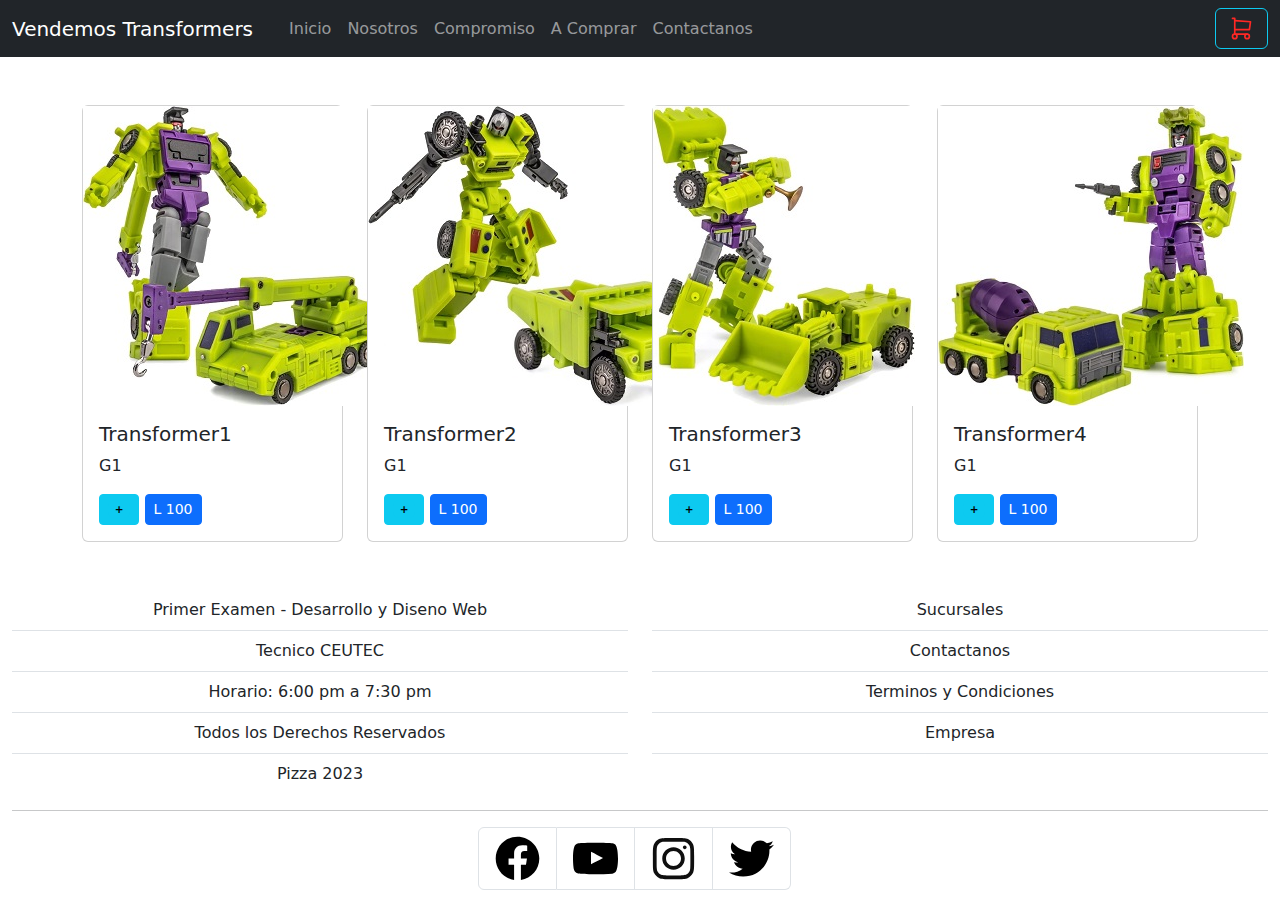
<file: paginas/compra.html>
<!DOCTYPE html>
<html lang="en">

<head>
    <meta charset="UTF-8">
    <meta name="viewport" content="width=device-width, initial-scale=1.0">
    <link rel="stylesheet" href="/css/bootstrap.min.css">
    <link rel="stylesheet" href="/css/style.css">
    <title>Compra</title>
</head>

<body>

    <!-- Menu -->
    <section class="container-fluid">
        <div class="row">
            <div class="col-12 p-0">
                <nav class="navbar  navbar-expand-sm bg-dark navbar-dark">
                    <div class="container-fluid">

                        <span class="navbar-brand mb-0 h1">Vendemos Transformers</span>
                        <div class="container">
                            <ul class="navbar-nav">
                                <li class="nav-item">
                                    <a class="nav-link" href="/index.html">Inicio</a>
                                </li>
                                <li class="nav-item">
                                    <a class="nav-link" href="/index.html">Nosotros</a>
                                </li>
                                <li class="nav-item">
                                    <a class="nav-link" href="/index.html">Compromiso</a>
                                </li>
                                <li class="nav-item">
                                    <a class="nav-link" href="/paginas/compra.html">A Comprar</a>
                                </li>
                                <li class="nav-item">
                                    <a class="nav-link" href="/paginas/contactanos.html">Contactanos</a>
                                </li>
                            </ul>
                        </div>


                        <form class="d-flex" role="search">
                            <button class="btn btn-outline-info" type="button" data-bs-toggle="modal"
                                data-bs-target="#detailProducts" id="modal-button">
                                <svg xmlns="http://www.w3.org/2000/svg"
                                    class="icon icon-tabler icon-tabler-shopping-cart" width="27" height="27"
                                    viewBox="0 0 24 24" stroke-width="1.5" stroke="#ff2825" fill="none"
                                    stroke-linecap="round" stroke-linejoin="round">
                                    <path stroke="none" d="M0 0h24v24H0z" fill="none" />
                                    <path d="M6 19m-2 0a2 2 0 1 0 4 0a2 2 0 1 0 -4 0" />
                                    <path d="M17 19m-2 0a2 2 0 1 0 4 0a2 2 0 1 0 -4 0" />
                                    <path d="M17 17h-11v-14h-2" />
                                    <path d="M6 5l14 1l-1 7h-13" />
                                </svg>
                            </button>
                        </form>
                    </div>

                </nav>
            </div>
        </div>
    </section>

    <!-- Productos -->

    <section class="container mt-5">
        <div class="row">
            <div class="col-sm-12 col-md-3 col-lg-3 mb-5">
                <div class="card">
                    <img src="/img/v1.jpg" class="mx-auto d-block product-img" alt="...">
                    <div class="card-body">
                        <h5 class="card-title product-title">Transformer1</h5>
                        <p class="card-text">G1</p>

                        <button type="button" class="btn btn-info btn-sm product-button">
                            <span class="badge text-bg-info">+</span>
                        </button>
                        <button type="button" class="btn btn-primary btn-sm">
                            L <span class="product-price">100</span>
                        </button>
                    </div>
                </div>
            </div>

            <div class="col-sm-12 col-md-3 col-lg-3 mb-5">
                <div class="card">
                    <img src="/img/v2.jpg" class="mx-auto d-block product-img" alt="...">
                    <div class="card-body">
                        <h5 class="card-title product-title">Transformer2</h5>
                        <p class="card-text">G1</p>

                        <button type="button" class="btn btn-info btn-sm product-button">
                            <span class="badge text-bg-info">+</span>
                        </button>
                        <button type="button" class="btn btn-primary btn-sm">
                            L <span class="product-price">100</span>
                        </button>
                    </div>
                </div>
            </div>

            <div class="col-sm-12 col-md-3 col-lg-3 mb-5">
                <div class="card">
                    <img src="/img/v3.jpg" class="mx-auto d-block product-img" alt="...">
                    <div class="card-body">
                        <h5 class="card-title product-title">Transformer3</h5>
                        <p class="card-text">G1</p>

                        <button type="button" class="btn btn-info btn-sm product-button">
                            <span class="badge text-bg-info">+</span>
                        </button>
                        <button type="button" class="btn btn-primary btn-sm">
                            L <span class="product-price">100</span>
                        </button>
                    </div>
                </div>
            </div>

            <div class="col-sm-12 col-md-3 col-lg-3 mb-5">
                <div class="card">
                    <img src="/img/v4.jpg" class="mx-auto d-block product-img" alt="...">
                    <div class="card-body">
                        <h5 class="card-title product-title">Transformer4</h5>
                        <p class="card-text">G1</p>

                        <button type="button" class="btn btn-info btn-sm product-button">
                            <span class="badge text-bg-info">+</span>
                        </button>
                        <button type="button" class="btn btn-primary btn-sm">
                            L <span class="product-price">100</span>
                        </button>
                    </div>
                </div>
            </div>
        </div>
    </section>


    <!-- Modal -->
    <div class="modal fade" id="detailProducts" tabindex="-1" aria-labelledby="exampleModalLabel" aria-hidden="true">
        <div class="modal-dialog modal-lg">
            <div class="modal-content">
                <div class="modal-header">
                    <h1 class="modal-title fs-5" id="exampleModalLabel">Carrito de Compras</h1>
                    <button type="button" class="btn-close" data-bs-dismiss="modal" aria-label="Close"></button>
                </div>
                <div class="modal-body" id="t-modal">

                </div>
                <div class="modal-footer">
                    <button type="button" class="btn btn-secondary" data-bs-dismiss="modal">Cerrar</button>
                    <button type="button" class="btn btn-primary">Comprar</button>
                </div>
            </div>
        </div>
    </div>



    <!-- footer -->
    <footer class="container-fluid text-center">
        <div class="row">
            <div class="col-sm-12 col-md-6 col-lg-6 ">
                <ul class="list-group list-group-flush">
                    <li class="list-group-item texto_footer texto-listado-footer">Primer Examen - Desarrollo y Diseno
                        Web</li>
                    <li class="list-group-item texto_footer texto-listado-footer">Tecnico CEUTEC</li>
                    <li class="list-group-item texto_footer texto-listado-footer">Horario: 6:00 pm a 7:30 pm</li>
                    <li class="list-group-item texto_footer texto-listado-footer">Todos los Derechos Reservados</li>
                    <li class="list-group-item texto_footer texto-listado-footer">Pizza 2023</li>
                </ul>
            </div>
            <div class="col-sm-12 col-md-6 col-lg-6">
                <ul class="list-group list-group-flush">
                    <li class="list-group-item texto_footer texto-listado-footer">Sucursales</li>
                    <li class="list-group-item texto_footer texto-listado-footer">Contactanos</li>
                    <li class="list-group-item texto_footer texto-listado-footer">Terminos y Condiciones</li>
                    <li class="list-group-item texto_footer texto-listado-footer">Empresa</li>
                    <li class="list-group-item texto_footer texto-listado-footer"> </li>
                </ul>
            </div>
        </div>
        <hr>

        <div class="container">
            <div class="row">
                <ul class="list-group list-group-horizontal  justify-content-center">

                    <li class="list-group-item separar-iconos-redes">
                        <!--https://www.svgrepo.com/svg/-->
                        <svg xmlns="http://www.w3.org/2000/svg" viewBox="0 0 512 512" width="45px" height="45px">
                            <path
                                d="M504 256C504 119 393 8 256 8S8 119 8 256c0 123.78 90.69 226.38 209.25 245V327.69h-63V256h63v-54.64c0-62.15 37-96.48 93.67-96.48 27.14 0 55.52 4.84 55.52 4.84v61h-31.28c-30.8 0-40.41 19.12-40.41 38.73V256h68.78l-11 71.69h-57.78V501C413.31 482.38 504 379.78 504 256z" />
                        </svg>
                    </li>

                    <li class="list-group-item separar-iconos-redes">
                        <svg viewBox="0 -3 20 20" width="45px" height="45px" xmlns="http://www.w3.org/2000/svg"
                            xmlns:xlink="http://www.w3.org/1999/xlink" fill="#000000">
                            <g id="SVGRepo_bgCarrier" stroke-width="0"></g>
                            <g id="SVGRepo_tracerCarrier" stroke-linecap="round" stroke-linejoin="round"></g>
                            <g id="SVGRepo_iconCarrier">
                                <title>youtube [#168]</title>
                                <desc>Created with Sketch.</desc>
                                <defs> </defs>
                                <g id="Page-1" stroke="none" stroke-width="1" fill="none" fill-rule="evenodd">
                                    <g id="Dribbble-Light-Preview" transform="translate(-300.000000, -7442.000000)"
                                        fill="#000000">
                                        <g id="icons" transform="translate(56.000000, 160.000000)">
                                            <path
                                                d="M251.988432,7291.58588 L251.988432,7285.97425 C253.980638,7286.91168 255.523602,7287.8172 257.348463,7288.79353 C255.843351,7289.62824 253.980638,7290.56468 251.988432,7291.58588 M263.090998,7283.18289 C262.747343,7282.73013 262.161634,7282.37809 261.538073,7282.26141 C259.705243,7281.91336 248.270974,7281.91237 246.439141,7282.26141 C245.939097,7282.35515 245.493839,7282.58153 245.111335,7282.93357 C243.49964,7284.42947 244.004664,7292.45151 244.393145,7293.75096 C244.556505,7294.31342 244.767679,7294.71931 245.033639,7294.98558 C245.376298,7295.33761 245.845463,7295.57995 246.384355,7295.68865 C247.893451,7296.0008 255.668037,7296.17532 261.506198,7295.73552 C262.044094,7295.64178 262.520231,7295.39147 262.895762,7295.02447 C264.385932,7293.53455 264.28433,7285.06174 263.090998,7283.18289"
                                                id="youtube-[#168]"> </path>
                                        </g>
                                    </g>
                                </g>
                            </g>
                        </svg>
                    </li>

                    <li class="list-group-item separar-iconos-redes">
                        <svg width="45px" height="45px" viewBox="0 0 24 24" fill="none"
                            xmlns="http://www.w3.org/2000/svg">
                            <g id="SVGRepo_bgCarrier" stroke-width="0"></g>
                            <g id="SVGRepo_tracerCarrier" stroke-linecap="round" stroke-linejoin="round"></g>
                            <g id="SVGRepo_iconCarrier">
                                <path fill-rule="evenodd" clip-rule="evenodd"
                                    d="M12 18C15.3137 18 18 15.3137 18 12C18 8.68629 15.3137 6 12 6C8.68629 6 6 8.68629 6 12C6 15.3137 8.68629 18 12 18ZM12 16C14.2091 16 16 14.2091 16 12C16 9.79086 14.2091 8 12 8C9.79086 8 8 9.79086 8 12C8 14.2091 9.79086 16 12 16Z"
                                    fill="#0F0F0F"></path>
                                <path
                                    d="M18 5C17.4477 5 17 5.44772 17 6C17 6.55228 17.4477 7 18 7C18.5523 7 19 6.55228 19 6C19 5.44772 18.5523 5 18 5Z"
                                    fill="#0F0F0F"></path>
                                <path fill-rule="evenodd" clip-rule="evenodd"
                                    d="M1.65396 4.27606C1 5.55953 1 7.23969 1 10.6V13.4C1 16.7603 1 18.4405 1.65396 19.7239C2.2292 20.8529 3.14708 21.7708 4.27606 22.346C5.55953 23 7.23969 23 10.6 23H13.4C16.7603 23 18.4405 23 19.7239 22.346C20.8529 21.7708 21.7708 20.8529 22.346 19.7239C23 18.4405 23 16.7603 23 13.4V10.6C23 7.23969 23 5.55953 22.346 4.27606C21.7708 3.14708 20.8529 2.2292 19.7239 1.65396C18.4405 1 16.7603 1 13.4 1H10.6C7.23969 1 5.55953 1 4.27606 1.65396C3.14708 2.2292 2.2292 3.14708 1.65396 4.27606ZM13.4 3H10.6C8.88684 3 7.72225 3.00156 6.82208 3.0751C5.94524 3.14674 5.49684 3.27659 5.18404 3.43597C4.43139 3.81947 3.81947 4.43139 3.43597 5.18404C3.27659 5.49684 3.14674 5.94524 3.0751 6.82208C3.00156 7.72225 3 8.88684 3 10.6V13.4C3 15.1132 3.00156 16.2777 3.0751 17.1779C3.14674 18.0548 3.27659 18.5032 3.43597 18.816C3.81947 19.5686 4.43139 20.1805 5.18404 20.564C5.49684 20.7234 5.94524 20.8533 6.82208 20.9249C7.72225 20.9984 8.88684 21 10.6 21H13.4C15.1132 21 16.2777 20.9984 17.1779 20.9249C18.0548 20.8533 18.5032 20.7234 18.816 20.564C19.5686 20.1805 20.1805 19.5686 20.564 18.816C20.7234 18.5032 20.8533 18.0548 20.9249 17.1779C20.9984 16.2777 21 15.1132 21 13.4V10.6C21 8.88684 20.9984 7.72225 20.9249 6.82208C20.8533 5.94524 20.7234 5.49684 20.564 5.18404C20.1805 4.43139 19.5686 3.81947 18.816 3.43597C18.5032 3.27659 18.0548 3.14674 17.1779 3.0751C16.2777 3.00156 15.1132 3 13.4 3Z"
                                    fill="#0F0F0F"></path>
                            </g>
                        </svg>
                    </li>

                    <li class="list-group-item separar-iconos-redes">
                        <svg width="45px" height="45px" viewBox="0 -2 20 20" version="1.1"
                            xmlns="http://www.w3.org/2000/svg" xmlns:xlink="http://www.w3.org/1999/xlink"
                            fill="#000000">
                            <g id="SVGRepo_bgCarrier" stroke-width="0"></g>
                            <g id="SVGRepo_tracerCarrier" stroke-linecap="round" stroke-linejoin="round"></g>
                            <g id="SVGRepo_iconCarrier">
                                <title>twitter [#154]</title>
                                <desc>Created with Sketch.</desc>
                                <defs> </defs>
                                <g id="Page-1" stroke="none" stroke-width="1" fill="none" fill-rule="evenodd">
                                    <g id="Dribbble-Light-Preview" transform="translate(-60.000000, -7521.000000)"
                                        fill="#000000">
                                        <g id="icons" transform="translate(56.000000, 160.000000)">
                                            <path
                                                d="M10.29,7377 C17.837,7377 21.965,7370.84365 21.965,7365.50546 C21.965,7365.33021 21.965,7365.15595 21.953,7364.98267 C22.756,7364.41163 23.449,7363.70276 24,7362.8915 C23.252,7363.21837 22.457,7363.433 21.644,7363.52751 C22.5,7363.02244 23.141,7362.2289 23.448,7361.2926 C22.642,7361.76321 21.761,7362.095 20.842,7362.27321 C19.288,7360.64674 16.689,7360.56798 15.036,7362.09796 C13.971,7363.08447 13.518,7364.55538 13.849,7365.95835 C10.55,7365.79492 7.476,7364.261 5.392,7361.73762 C4.303,7363.58363 4.86,7365.94457 6.663,7367.12996 C6.01,7367.11125 5.371,7366.93797 4.8,7366.62489 L4.8,7366.67608 C4.801,7368.5989 6.178,7370.2549 8.092,7370.63591 C7.488,7370.79836 6.854,7370.82199 6.24,7370.70483 C6.777,7372.35099 8.318,7373.47829 10.073,7373.51078 C8.62,7374.63513 6.825,7375.24554 4.977,7375.24358 C4.651,7375.24259 4.325,7375.22388 4,7375.18549 C5.877,7376.37088 8.06,7377 10.29,7376.99705"
                                                id="twitter-[#154]"> </path>
                                        </g>
                                    </g>
                                </g>
                            </g>
                        </svg>
                    </li>
                </ul>
            </div>
        </div>
    </footer>


    <script src="/js/bootstrap.bundle.min.js"></script>
    <script src="/js/script.js"></script>
</body>

</html>
</file>
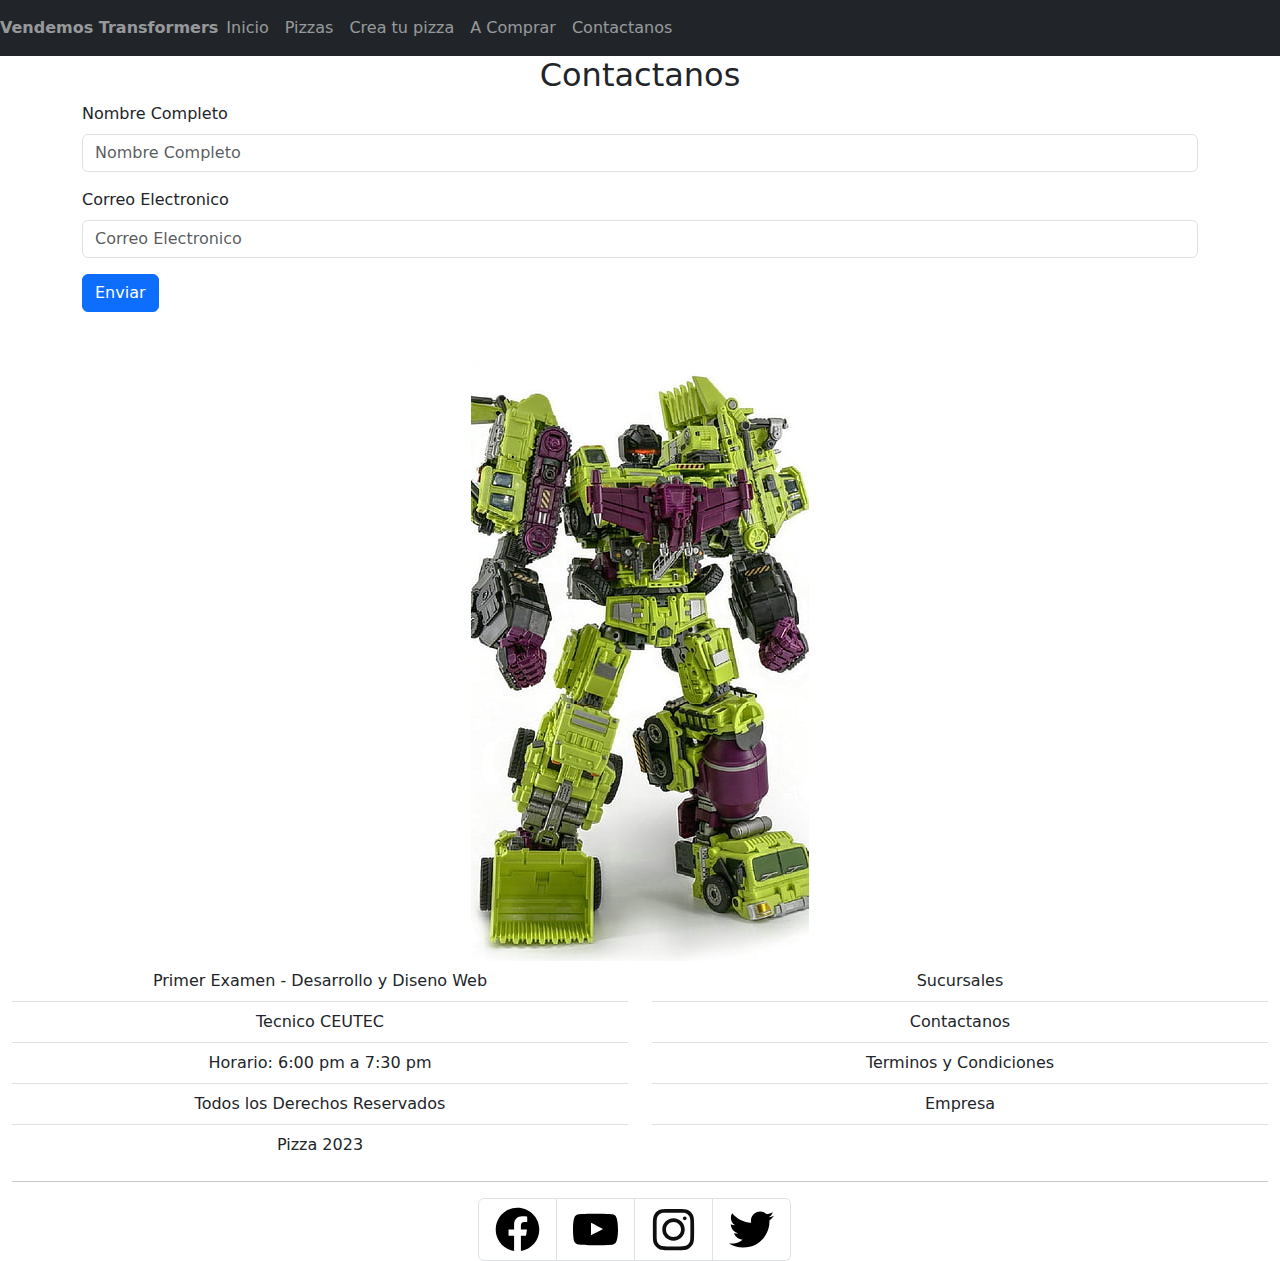
<file: paginas/contactanos.html>
<!DOCTYPE html>
<html lang="en">
<head>
    <meta charset="UTF-8">
    <meta name="viewport" content="width=device-width, initial-scale=1.0">
    <link rel="stylesheet" href="/css/bootstrap.min.css">
    <link rel="stylesheet" href="/css/style.css">
    <title>Document</title>
</head>
<body>
    <section class="conainer-fluid">
        <div class="row">
            <div class="col-12">
                <nav class="navbar navbar-expand-sm bg-dark navbar-dark">
                    <button class="navbar-toggler" type="button" data-bs-toggle="collapse"
                         data-bs-target="#collapsibleNavbar">
                          <span class="navbar-toggler-icon"></span>
                    </button>
 
                    <div class="collapse navbar-collapse" id="collapsibleNavbar">
                        <!-- Navbar text-->
                        <span class="navbar-text">
                            <b>Vendemos Transformers</b>
                        </span>
                        <ul class="navbar-nav">
                            <li class="nav-item">
                                <a class="nav-link" href="/index.html">Inicio</a>
                            </li>
                            <li class="nav-item">
                                <a class="nav-link" href="#destacadas">Pizzas</a>
                            </li>
                            <li class="nav-item">
                                <a class="nav-link" href="#">Crea tu pizza</a>
                            </li>
                            <li class="nav-item">
                                <a class="nav-link" href="/paginas/compra.html">A Comprar</a>
                            </li>
                            <li class="nav-item">
                                <a class="nav-link" href="/paginas/contactanos.html">Contactanos</a>
                            </li>
                        </ul>
                    </div>

                </nav>
            </div>
        </div>
    </section>

     <!-- Formulario contactanos -->
     <section class="container" id="formulario">
        <div class="row">
            <div>
                <h2 class="text-center">
                    Contactanos
                </h2>
            </div>
            <div class="mb-3">
                <label for="formGroupExampleInput" class="form-label">Nombre Completo</label>
                <input type="text" class="form-control" id="formGroupExampleInput"
                    placeholder="Nombre Completo">
            </div>
            <div class="mb-3">
                <label for="formGroupExampleInput2" class="form-label">Correo Electronico</label>
                <input type="email" class="form-control" id="formGroupExampleInput2"
                    placeholder="Correo Electronico">
            </div>
            <div class="col-12">
                <button type="submit" class="btn btn-primary">Enviar</button>
            </div>
        </div> 
    </section>   
   
    <section class="container mt-5">
        <img src="/img/D1.jpg" class="mx-auto d-block" alt="">
    </section>

     <!--footer con información adicional redes sociales enlaces -->
    <footer class="container-fluid text-center">
        <div class="row">
            <div class="col-sm-12 col-md-6 col-lg-6 ">
                <ul class="list-group list-group-flush">
                    <li class="list-group-item texto_footer texto-listado-footer">Primer Examen - Desarrollo y Diseno
                        Web</li>
                    <li class="list-group-item texto_footer texto-listado-footer">Tecnico CEUTEC</li>
                    <li class="list-group-item texto_footer texto-listado-footer">Horario: 6:00 pm a 7:30 pm</li>
                    <li class="list-group-item texto_footer texto-listado-footer">Todos los Derechos Reservados</li>
                    <li class="list-group-item texto_footer texto-listado-footer">Pizza 2023</li>
                </ul>
            </div>
            <div class="col-sm-12 col-md-6 col-lg-6">
                <ul class="list-group list-group-flush">
                    <li class="list-group-item texto_footer texto-listado-footer">Sucursales</li>
                    <li class="list-group-item texto_footer texto-listado-footer">Contactanos</li>
                    <li class="list-group-item texto_footer texto-listado-footer">Terminos y Condiciones</li>
                    <li class="list-group-item texto_footer texto-listado-footer">Empresa</li>
                    <li class="list-group-item texto_footer texto-listado-footer"> </li>
                </ul>
            </div>
        </div>
        <hr>

        <div class="container">
            <div class="row">
                <ul class="list-group list-group-horizontal  justify-content-center">

                    <li class="list-group-item separar-iconos-redes">
                        <!--https://www.svgrepo.com/svg/-->
                        <svg xmlns="http://www.w3.org/2000/svg" viewBox="0 0 512 512" width="45px" height="45px">
                            <path
                                d="M504 256C504 119 393 8 256 8S8 119 8 256c0 123.78 90.69 226.38 209.25 245V327.69h-63V256h63v-54.64c0-62.15 37-96.48 93.67-96.48 27.14 0 55.52 4.84 55.52 4.84v61h-31.28c-30.8 0-40.41 19.12-40.41 38.73V256h68.78l-11 71.69h-57.78V501C413.31 482.38 504 379.78 504 256z" />
                        </svg>
                    </li>

                    <li class="list-group-item separar-iconos-redes">
                        <svg viewBox="0 -3 20 20" width="45px" height="45px" xmlns="http://www.w3.org/2000/svg"
                            xmlns:xlink="http://www.w3.org/1999/xlink" fill="#000000">
                            <g id="SVGRepo_bgCarrier" stroke-width="0"></g>
                            <g id="SVGRepo_tracerCarrier" stroke-linecap="round" stroke-linejoin="round"></g>
                            <g id="SVGRepo_iconCarrier">
                                <title>youtube [#168]</title>
                                <desc>Created with Sketch.</desc>
                                <defs> </defs>
                                <g id="Page-1" stroke="none" stroke-width="1" fill="none" fill-rule="evenodd">
                                    <g id="Dribbble-Light-Preview" transform="translate(-300.000000, -7442.000000)"
                                        fill="#000000">
                                        <g id="icons" transform="translate(56.000000, 160.000000)">
                                            <path
                                                d="M251.988432,7291.58588 L251.988432,7285.97425 C253.980638,7286.91168 255.523602,7287.8172 257.348463,7288.79353 C255.843351,7289.62824 253.980638,7290.56468 251.988432,7291.58588 M263.090998,7283.18289 C262.747343,7282.73013 262.161634,7282.37809 261.538073,7282.26141 C259.705243,7281.91336 248.270974,7281.91237 246.439141,7282.26141 C245.939097,7282.35515 245.493839,7282.58153 245.111335,7282.93357 C243.49964,7284.42947 244.004664,7292.45151 244.393145,7293.75096 C244.556505,7294.31342 244.767679,7294.71931 245.033639,7294.98558 C245.376298,7295.33761 245.845463,7295.57995 246.384355,7295.68865 C247.893451,7296.0008 255.668037,7296.17532 261.506198,7295.73552 C262.044094,7295.64178 262.520231,7295.39147 262.895762,7295.02447 C264.385932,7293.53455 264.28433,7285.06174 263.090998,7283.18289"
                                                id="youtube-[#168]"> </path>
                                        </g>
                                    </g>
                                </g>
                            </g>
                        </svg>
                    </li>

                    <li class="list-group-item separar-iconos-redes">
                        <svg width="45px" height="45px" viewBox="0 0 24 24" fill="none"
                            xmlns="http://www.w3.org/2000/svg">
                            <g id="SVGRepo_bgCarrier" stroke-width="0"></g>
                            <g id="SVGRepo_tracerCarrier" stroke-linecap="round" stroke-linejoin="round"></g>
                            <g id="SVGRepo_iconCarrier">
                                <path fill-rule="evenodd" clip-rule="evenodd"
                                    d="M12 18C15.3137 18 18 15.3137 18 12C18 8.68629 15.3137 6 12 6C8.68629 6 6 8.68629 6 12C6 15.3137 8.68629 18 12 18ZM12 16C14.2091 16 16 14.2091 16 12C16 9.79086 14.2091 8 12 8C9.79086 8 8 9.79086 8 12C8 14.2091 9.79086 16 12 16Z"
                                    fill="#0F0F0F"></path>
                                <path
                                    d="M18 5C17.4477 5 17 5.44772 17 6C17 6.55228 17.4477 7 18 7C18.5523 7 19 6.55228 19 6C19 5.44772 18.5523 5 18 5Z"
                                    fill="#0F0F0F"></path>
                                <path fill-rule="evenodd" clip-rule="evenodd"
                                    d="M1.65396 4.27606C1 5.55953 1 7.23969 1 10.6V13.4C1 16.7603 1 18.4405 1.65396 19.7239C2.2292 20.8529 3.14708 21.7708 4.27606 22.346C5.55953 23 7.23969 23 10.6 23H13.4C16.7603 23 18.4405 23 19.7239 22.346C20.8529 21.7708 21.7708 20.8529 22.346 19.7239C23 18.4405 23 16.7603 23 13.4V10.6C23 7.23969 23 5.55953 22.346 4.27606C21.7708 3.14708 20.8529 2.2292 19.7239 1.65396C18.4405 1 16.7603 1 13.4 1H10.6C7.23969 1 5.55953 1 4.27606 1.65396C3.14708 2.2292 2.2292 3.14708 1.65396 4.27606ZM13.4 3H10.6C8.88684 3 7.72225 3.00156 6.82208 3.0751C5.94524 3.14674 5.49684 3.27659 5.18404 3.43597C4.43139 3.81947 3.81947 4.43139 3.43597 5.18404C3.27659 5.49684 3.14674 5.94524 3.0751 6.82208C3.00156 7.72225 3 8.88684 3 10.6V13.4C3 15.1132 3.00156 16.2777 3.0751 17.1779C3.14674 18.0548 3.27659 18.5032 3.43597 18.816C3.81947 19.5686 4.43139 20.1805 5.18404 20.564C5.49684 20.7234 5.94524 20.8533 6.82208 20.9249C7.72225 20.9984 8.88684 21 10.6 21H13.4C15.1132 21 16.2777 20.9984 17.1779 20.9249C18.0548 20.8533 18.5032 20.7234 18.816 20.564C19.5686 20.1805 20.1805 19.5686 20.564 18.816C20.7234 18.5032 20.8533 18.0548 20.9249 17.1779C20.9984 16.2777 21 15.1132 21 13.4V10.6C21 8.88684 20.9984 7.72225 20.9249 6.82208C20.8533 5.94524 20.7234 5.49684 20.564 5.18404C20.1805 4.43139 19.5686 3.81947 18.816 3.43597C18.5032 3.27659 18.0548 3.14674 17.1779 3.0751C16.2777 3.00156 15.1132 3 13.4 3Z"
                                    fill="#0F0F0F"></path>
                            </g>
                        </svg>
                    </li>

                    <li class="list-group-item separar-iconos-redes">
                        <svg width="45px" height="45px" viewBox="0 -2 20 20" version="1.1"
                            xmlns="http://www.w3.org/2000/svg" xmlns:xlink="http://www.w3.org/1999/xlink"
                            fill="#000000">
                            <g id="SVGRepo_bgCarrier" stroke-width="0"></g>
                            <g id="SVGRepo_tracerCarrier" stroke-linecap="round" stroke-linejoin="round"></g>
                            <g id="SVGRepo_iconCarrier">
                                <title>twitter [#154]</title>
                                <desc>Created with Sketch.</desc>
                                <defs> </defs>
                                <g id="Page-1" stroke="none" stroke-width="1" fill="none" fill-rule="evenodd">
                                    <g id="Dribbble-Light-Preview" transform="translate(-60.000000, -7521.000000)"
                                        fill="#000000">
                                        <g id="icons" transform="translate(56.000000, 160.000000)">
                                            <path
                                                d="M10.29,7377 C17.837,7377 21.965,7370.84365 21.965,7365.50546 C21.965,7365.33021 21.965,7365.15595 21.953,7364.98267 C22.756,7364.41163 23.449,7363.70276 24,7362.8915 C23.252,7363.21837 22.457,7363.433 21.644,7363.52751 C22.5,7363.02244 23.141,7362.2289 23.448,7361.2926 C22.642,7361.76321 21.761,7362.095 20.842,7362.27321 C19.288,7360.64674 16.689,7360.56798 15.036,7362.09796 C13.971,7363.08447 13.518,7364.55538 13.849,7365.95835 C10.55,7365.79492 7.476,7364.261 5.392,7361.73762 C4.303,7363.58363 4.86,7365.94457 6.663,7367.12996 C6.01,7367.11125 5.371,7366.93797 4.8,7366.62489 L4.8,7366.67608 C4.801,7368.5989 6.178,7370.2549 8.092,7370.63591 C7.488,7370.79836 6.854,7370.82199 6.24,7370.70483 C6.777,7372.35099 8.318,7373.47829 10.073,7373.51078 C8.62,7374.63513 6.825,7375.24554 4.977,7375.24358 C4.651,7375.24259 4.325,7375.22388 4,7375.18549 C5.877,7376.37088 8.06,7377 10.29,7376.99705"
                                                id="twitter-[#154]"> </path>
                                        </g>
                                    </g>
                                </g>
                            </g>
                        </svg>
                    </li>
                </ul>
            </div>
        </div>
    </footer>

    <script src="/js/bootstrap.bundle.min.js"></script>
    <script src="/js/script.js"></script>
</body>
</html>
</file>
<file: css/style.css>
.cantidad-product{
    width: 30% !important;
}

.img-responsive{
    width: 60%;
    height: 60%;
}

.head-img-table{
    width: 300px !important;
}

.carousel-item img{
    height: 70vh !important;
}
</file>
